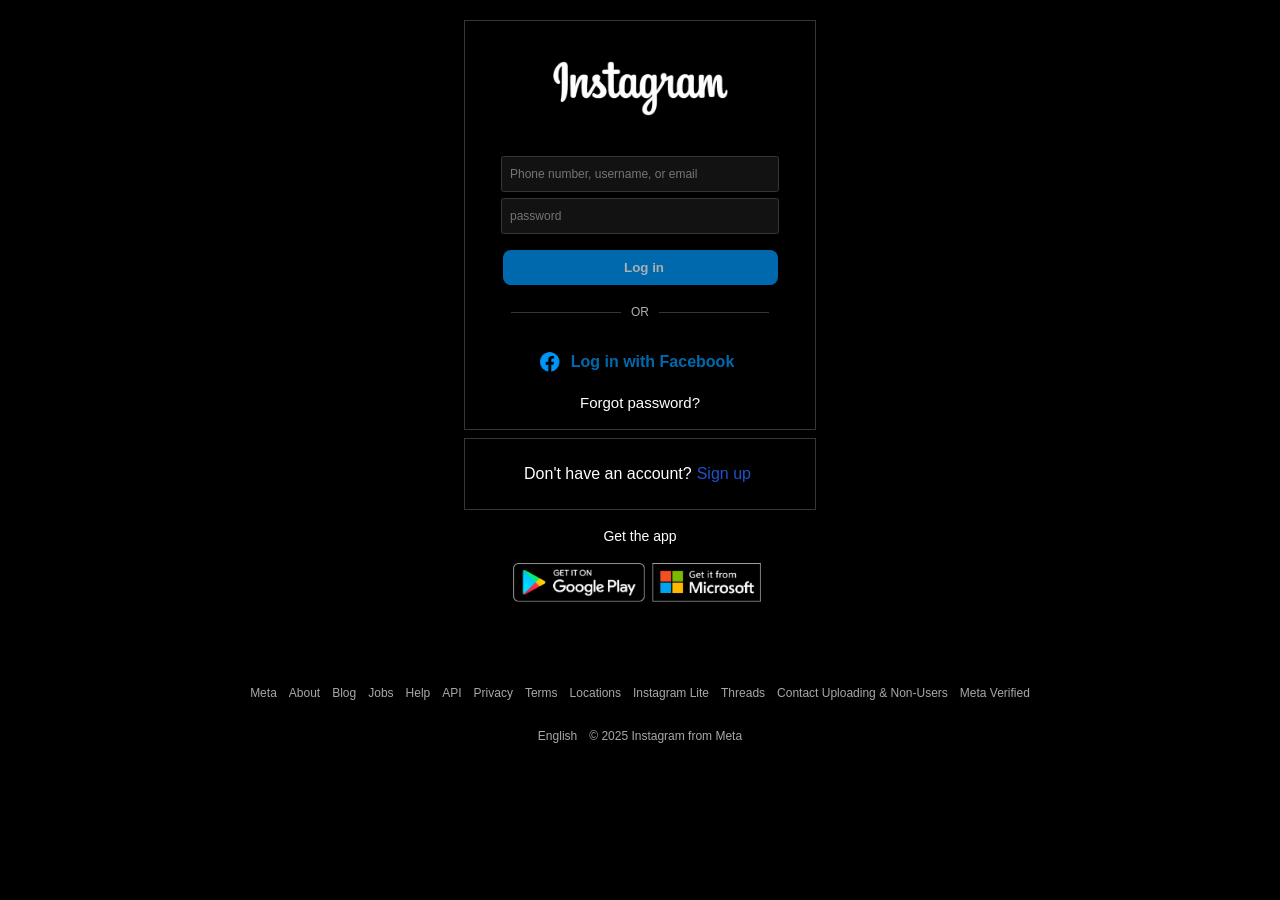
<file: works/insta/insta_index.html>
<!DOCTYPE html>
<html lang="en">
<head>
    <meta charset="UTF-8">
    <meta name="viewport" content="width=device-width, initial-scale=1.0">
    <title>login • Instagram</title>
    <link rel="icon" href="image/instagram-logo.jpg">
    <link rel="stylesheet" href="style.css">
    <link rel="preconnect" href="https://fonts.googleapis.com">
    <link rel="preconnect" href="https://fonts.googleapis.com">
    <link href="https://fonts.googleapis.com/css2?family=Inter:wght@400&display=swap" rel="stylesheet">
</head>
<body>
    <center>
        <div class="first-box">
            <img src="image/instagram-font.jpg" id="logo">
            <form>
                <div class="input-div">
                    <input type="text" placeholder="Phone number, username, or email">
            </div>
            <div class="input1-div">
                <input type="password" placeholder="password">
            </div> 
            <button class="login-btn">Log in</button>
            <div class="or-div">
                <div class="line"></div>
                <div class="or">OR</div>
                <div class="line"></div>
            </div>
            <div class="fb-login">
                <img src="image/facebook_dark_logo.png" height="25" width="25" id="fb-logo">
                <a href="C:\Users\91827\Desktop\projects\FaceBook-form\index.html" id="login">Log in with Facebook </a>
            </div>
            <div class="forgot-pass">
                <a id="fp">Forgot password?</a>
            </div>
            
        </form>
    </div>
    </center>
    
    <center>
        <div class="second-box">
            <div class="acc">Don't have an account?</div>
            <a id="sign-up">Sign up</a>
        </div>
        <p class="get">Get the app<p>
    </center>
    <div class="get-it">
        <img src="image/google_play_button.png" height="50px" width="130px" class="img-btn">
        <img src="image/microsoft_button.png" height="50px" width="130px" class="img-btn">
    </div>
    <footer>
        <a class="foot">Meta</a>
        <a class="foot">About</a>
        <a class="foot">Blog</a>
        <a class="foot">Jobs</a>
        <a class="foot">Help</a>
        <a class="foot">API</a>
        <a class="foot">Privacy</a>
        <a class="foot">Terms</a>
        <a class="foot">Locations</a>
        <a class="foot">Instagram Lite</a>
        <a class="foot">Threads</a>
        <a class="foot">Contact Uploading & Non-Users</a>
        <a class="foot">Meta Verified</a>
    </footer>
    <footer class="foot2">
        <a class="foot">English</a>
        <a class="foot">© 2025 Instagram from Meta</a>
    </footer>

</body>
</html>
</file>
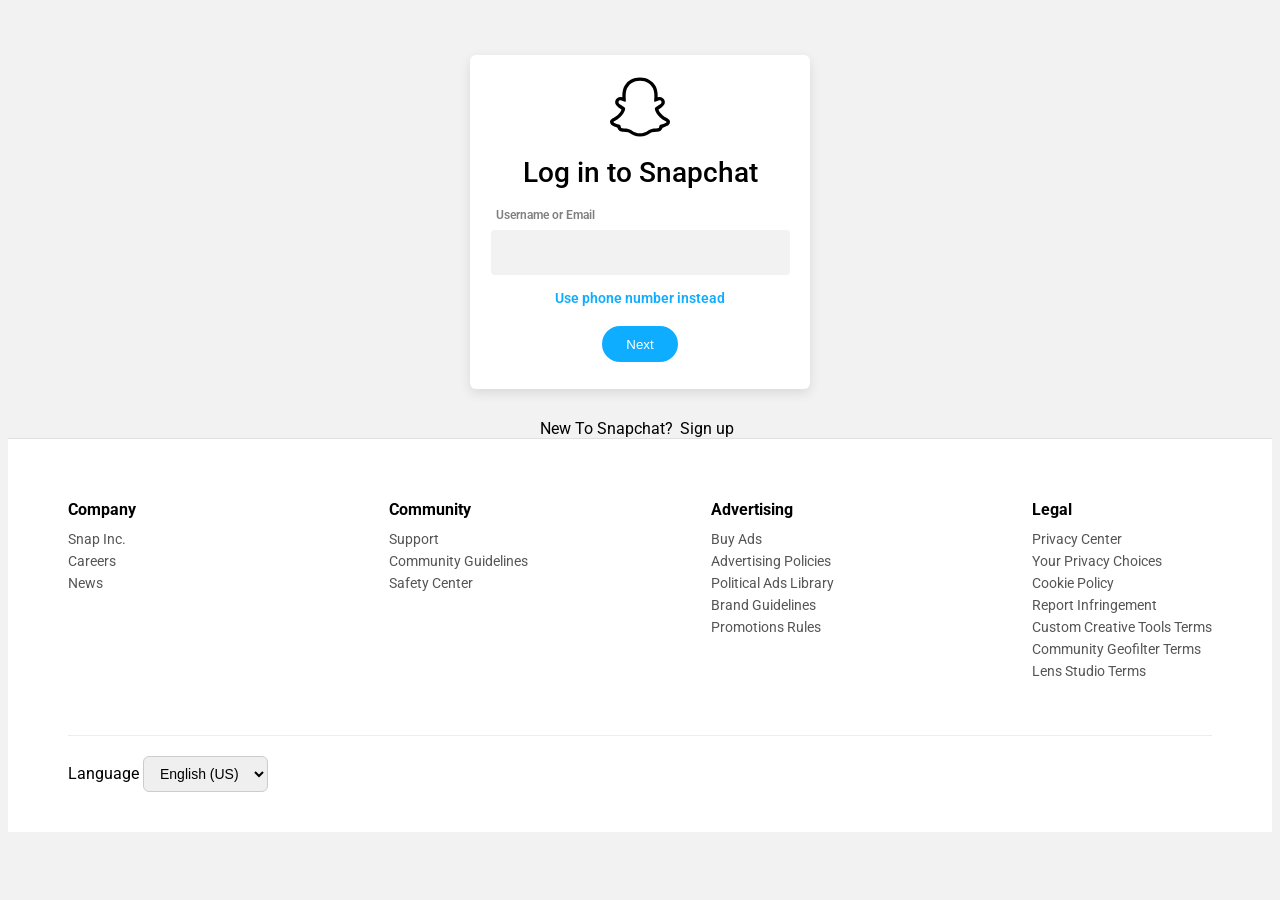
<file: works/snap/snap_index.html>
<!DOCTYPE html>
<html lang="en">
<head>
    <meta charset="UTF-8">
    <meta name="viewport" content="width=device-width, initial-scale=1.0">
    <title>Log In | Snapchat</title>
    <link rel="icon" href="Images/Snap-logo.webp">
    <link rel="stylesheet" href="snap-style.css">
    <link rel="preconnect" href="https://fonts.googleapis.com">
    <link rel="preconnect" href="https://fonts.gstatic.com" crossorigin>
    <link href="https://fonts.googleapis.com/css2?family=Roboto:ital,wght@0,100..900;1,100..900&display=swap" rel="stylesheet">
</head>
<body>
    <center>
        <div class="main-div">
            <img src="Images/snapchat-app-icon.svg" height="60px" width="60px" id="logo">
            <h1>Log in to Snapchat</h1>
            <lable>Username or Email</lable>
            <div class="input-div">
                <input type="text">
            </div>
            <a href="" id="ph">Use phone number instead</a>
            <button>Next</button>
        </div>
        <div class="signup-div">
            <div>New To Snapchat?</div>
            <a href="#" id="signup">Sign up</a>
        </div>
        
    </center>
    <footer>
        <div class="footer-container">
            <div class="footer-column">
                <h4>Company</h4>
                <a href="#" class="footer-atb">Snap Inc.</a>
                <a href="#" class="footer-atb">Careers</a>
                <a href="#" class="footer-atb">News</a>
            </div>
            <div class="footer-column">
                <h4>Community</h4>
                <a href="#" class="footer-atb">Support</a>
                <a href="#" class="footer-atb">Community Guidelines</a>
                <a href="#" class="footer-atb">Safety Center</a>
            </div>
            <div class="footer-column">
                <h4>Advertising</h4>
                <a href="#" class="footer-atb">Buy Ads</a>
                <a href="#" class="footer-atb">Advertising Policies</a>
                <a href="#" class="footer-atb">Political Ads Library</a>
                <a href="#" class="footer-atb">Brand Guidelines</a>
                <a href="#" class="footer-atb">Promotions Rules</a>
            </div>
            <div class="footer-column">
                <h4>Legal</h4>
                <a href="#" class="footer-atb">Privacy Center</a>
                <a href="#" class="footer-atb">Your Privacy Choices</a>
                <a href="#" class="footer-atb">Cookie Policy</a>
                <a href="#" class="footer-atb">Report Infringement</a>
                <a href="#" class="footer-atb">Custom Creative Tools Terms</a>
                <a href="#" class="footer-atb">Community Geofilter Terms</a>
                <a href="#" class="footer-atb">Lens Studio Terms</a>
            </div>
        </div>
        <div class="footer-bottom">
            <div class="lang-selector">
                <label for="language">Language</label>
                <select id="language">
                    <option>English (US)</option>
                    <option>Tamil</option>
                    <option>Hind</option>                
                </select>
            </div>
        </div>
    </footer>
</body>
</html>
</file>
<file: works/insta/style.css>
@font-face {
  font-family: 'Billabong';
  src: url('fonts/Billabong.ttf') format('truetype');
}

body{
    background-color: black;
    color: rgb(54,54,54) ;
    font-family: Helvetica, sans-serif;

}

.first-box{
    width: 350px;
    height: 408px;
    border: 1px solid rgb(54,54,54);
    margin-top: 20px;
    display: flex;
    align-items: center;
    flex-direction: column;
}

#logo{
    height: 55px;
    width: 175px;
    margin: 40px 0px;
    
}

input{
    background-color:#121212;
    border: 1px solid rgb(54, 54, 54);
    width: 268px;
    border-radius: 2.5px;
    margin-bottom: 6px;
    padding: 10px 0px 10px 8px;
    font-size: 12px;
    color: white;
    
}

.login-btn{
    background-color: #0069AD;
    padding: 10px 0px 10px 8px;
    width: 275px;
    margin-top: 10px;
    border-radius: 8px;
    border: none;
    color: rgb(170 175 179);
    font-weight: bold;

}
.or-div{
    display: flex;
    justify-content: center;
    align-items: center;
    margin: 20px 0px;

}
.line{
    height: 1px;
    background-color: rgb(54, 54, 54);
    flex-grow: 1;
    margin: 0 10px;
}
.or{
    color: rgb(170 175 179);
    font-size: 12px;
    font-weight: 500;
}
.fb-login{
    display: flex;
    justify-content: center;
    align-items: center;
    padding:10px 0px;
    margin-bottom: 10px;
}
#login{
    text-decoration: none;
    padding: 0px 10px;
    color: #0069AD ;
    font-weight: bold;
    font-size: 16px;
}
.forgot-pass{
    display: flex;
    justify-content: center;
    align-items: center;
}
#fp{
    text-decoration: none;
    color: white;
    font-size: 15px;
    font-weight:100;
}
.second-box{
    width: 350px;
    height: 70px;
    border: 1px solid rgb(54,54,54);
    margin-top: 8px;
    display: flex;
    justify-content: center;
    align-items: center;
}
#sign-up{
    color: #2051cc;
    padding: 0px 5px;
}
.acc{
    color: white;
}
.get{
    color: white;
    margin-top: 18px;
    font-size: 14px;
}
.get-it{
    display: flex;
    justify-content: center;
    align-items: center;
}
footer{
    display: flex;
    justify-content:center ;
    align-items: center;
    margin-top: 70px;
    font-size: 12px;
}
.foot{
    padding: 6px;
    color: rgb(168,168,168);
}
.foot2{
    display: flex;
    justify-content:center ;
    align-items: center;
    margin-top: 17px;
    font-size: 12px;
}
.img-btn:hover{
    cursor: pointer;
}
</file>
<file: works/snap/snap-style.css>
body{
    background-color: #f2f2f2;
    font-family: "Roboto", sans-serif;
}
.main-div{
    width: 340px;
    height: 334px;
    background-color: white;
    border-radius: 6px;
    margin-top: 55px;
    box-shadow: 0 4px 12px rgba(0, 0, 0, 0.1);
    display: flex;
    align-items: center;
    flex-direction: column;
}
#logo{
    padding: 22px 0px 0px;
}
h1{
    font-size: 28px;
    font-weight: 500;
}
lable{
    color: grey;
    padding-right: 190px;
    padding-bottom: 8px;
    font-size: 12px;
    font-weight: 600;
}
input{
    background-color: #f2f2f2;
    border: none;
    width: 275px;
    height: 42px;
    padding: 0px 12px;
    border-radius: 4px;
    border: none;
    outline: none;
    border-bottom: 3px solid transparent;
    outline: none;
    transition: all 0.5 ease;
    font-size: 18px;
    font-weight: 500;

}
input:hover{
    border: 1px solid #0fadff ;
}
input:focus{
    border: none;
    border-bottom: 3px solid #0fadff ;
}
#ph{
    text-decoration: none;
    color: #0fadff ;
    font-size: 14px;
    font-weight: 600;
    margin-top: 15px;
}
#ph:hover{
    color: #0396e5;
}
button{
    background-color:#0fadff ;
    padding: 11px 24px 10px 24px;
    border-radius: 20px;
    border: none;
    color: white;
    font-weight: 500;
    margin-top: 20px;
    cursor: pointer;
}
button:hover{
    background-color: #0396e5;
}
.signup-div{
    display: flex;
    justify-content: center;
    align-items: center;
    margin-top: 30px;
}
#signup{
    text-decoration: none;
    padding: 0px 7px;
    color: black;
}
footer{
    background-color: #ffffff;
    padding: 40px 60px;
    border-top: 1px solid #e0e0e0;
}
.footer-container{
    display: flex;
    justify-content: space-between;
    flex-wrap: wrap;
}
.footer-column{
    min-width: 160px;
    margin-bottom: 30px;
}
h4{
    font-size: 16px;
    font-weight: bold;
    margin-bottom: 12px;
    color: #000;
}
.footer-atb{
    display: block;
    color: #555;
    text-decoration: none;
    font-size: 14px;
    margin: 6px 0;
}
.footer-atb:hover{
    text-decoration: underline;
}
.footer-bottom{
    display: flex;
    justify-content: flex-start;
    align-items: center;
    padding-top: 20px;
    border-top: 1px solid #eee;
    margin-top: 20px;
}
select{
    padding: 8px 12px;
    border-radius: 6px;
    border: 1px solid #ccc;
    font-size: 14px;
}
</file>
